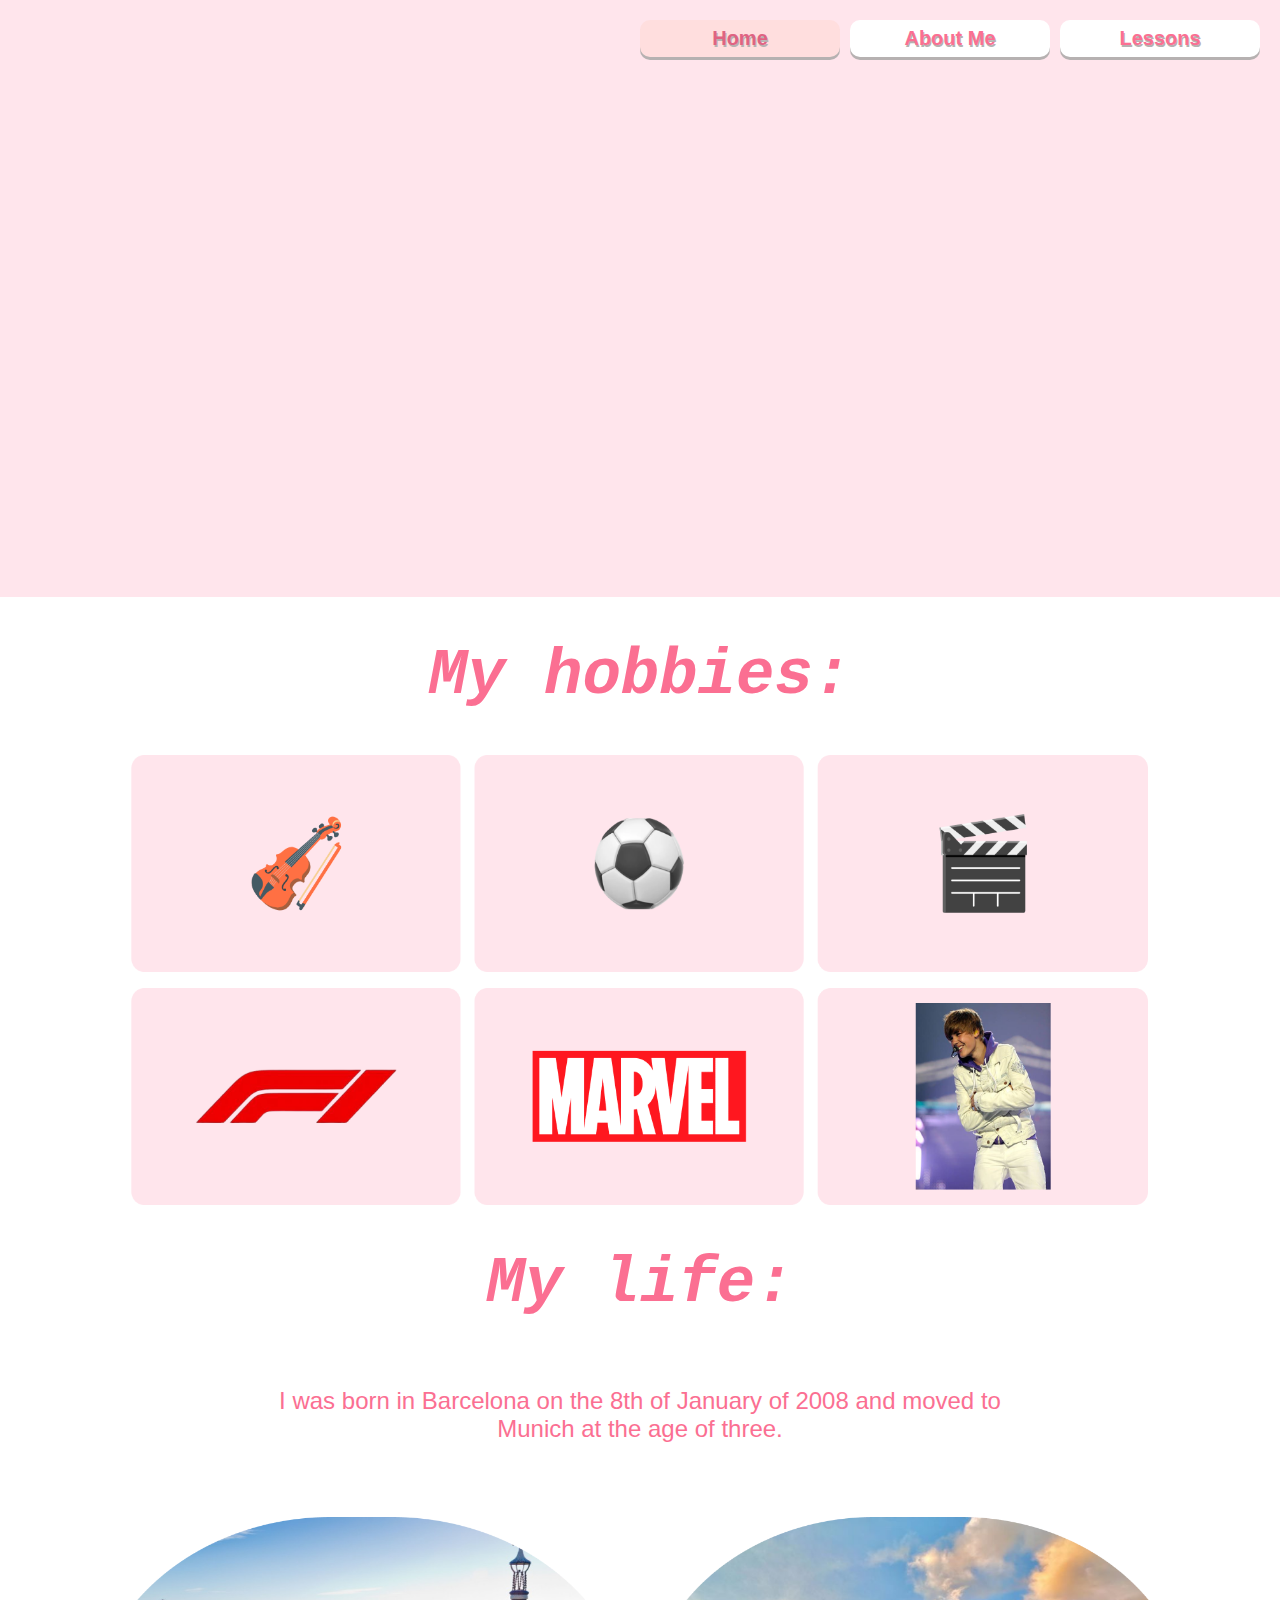
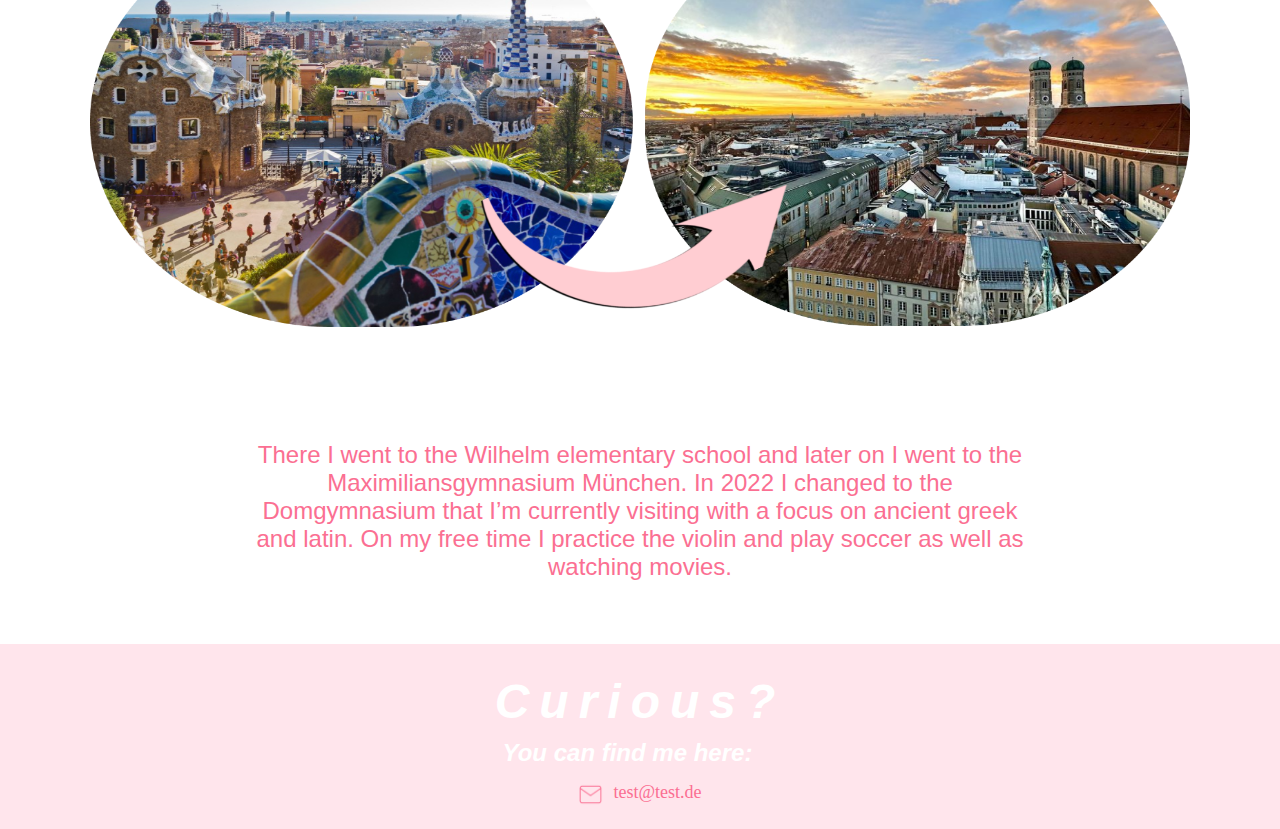
<file: index.html>
<html>
    <head>
        <title>Barbara Holubar Yáñez</title>
        <link rel="stylesheet" href="main.css"/>
        <link rel="stylesheet" href="index.css"/>
</head>
   
    <body>
    
        <div id="main">            
                                                      
                                <div id="header">
                                       
                                    
                                    <div id="links">
                                        <img src="face.png"/>
                                    </div>
                       
                       
                                    <div id="rechts">  
                                        <h3>Hi, welcome to my page!</h3>
                                              

                                        <div>
                                            I’m Barbara Holubar Yáñez, 16 years old and I visit 10th grade in the Domgymnasium Freising.
                                        </div>
                                    </div>
                
                                </div>
         
        </div>



        <div id="white">

                    
                         <h1> My hobbies:</h1>
                         <div id="kachel">  <img src="kachel.png" width="1100px" height="450px"/>   </div>
        
                         <h1>My life:</h1>
                         <div id="text-life">
                            <p>I was born in Barcelona on the 8th of January of
                            2008 and moved to Munich at the age of three.</p> 
                         </div>

                         <div id="life">  <img src="life.png" width="1100px" height="450px"/>  </div>

                         <div id="text-life">
                            <p>There I went to the Wilhelm elementary school and
                                later on I went to the Maximiliansgymnasium München.
                               In 2022 I changed to the Domgymnasium that I’m 
                               currently visiting with a focus on ancient greek and
                               latin. On my free time I practice the violin and play 
                               soccer as well as watching movies.</p>
                         </div>
        

                        
                         
        </div>
     


                       
        <div id="footer">
                           
                        <div id="contact">
                            <h2>Curious?</h2>
                            <h4>You can find me here:</h4>
                            <div id="mail">  
                                <img src="mail.png" width="25px" height="25px"/>  
                                <a href="mailto:test@test.de?subject=Tell me more!">
                                    test@test.de
                                </a>
                            </div>
                        </div>

        </div>


       
        
    
    </body>




    <script src="script.js"></script>


</html>
</file>
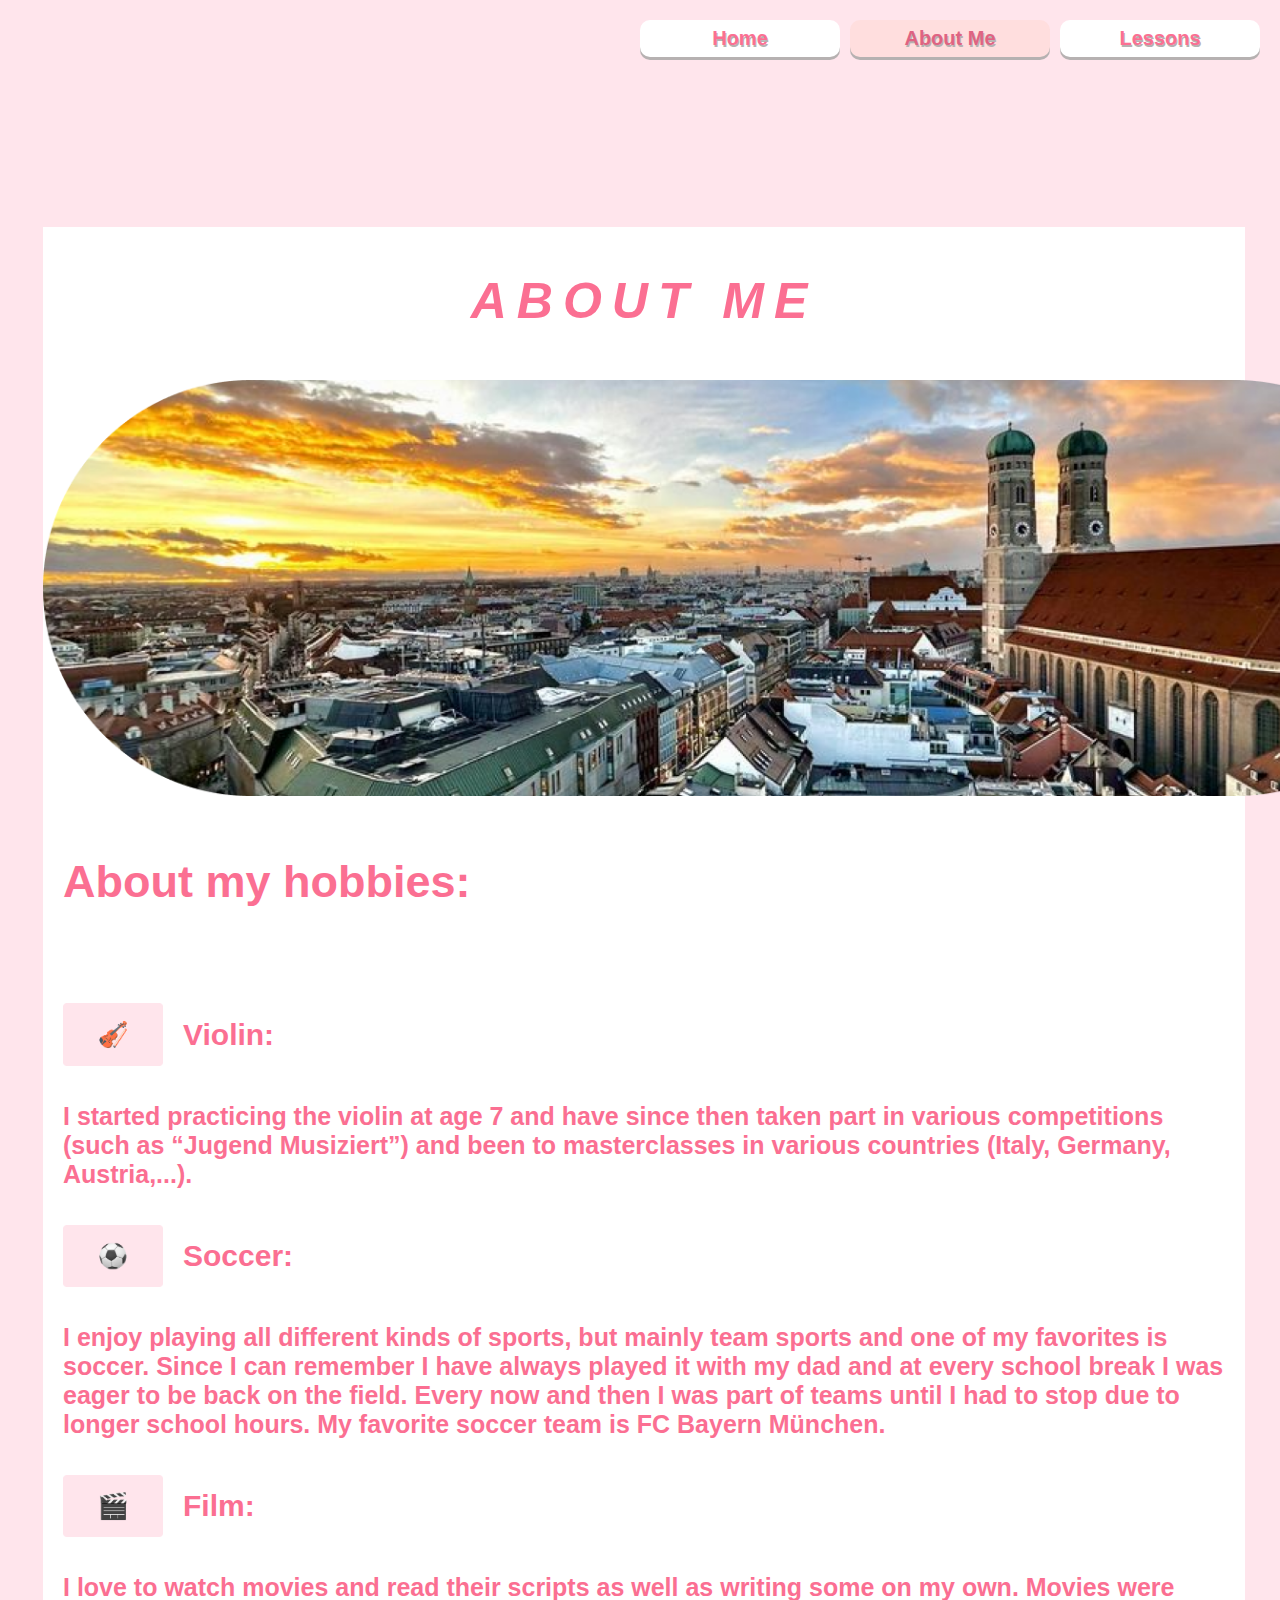
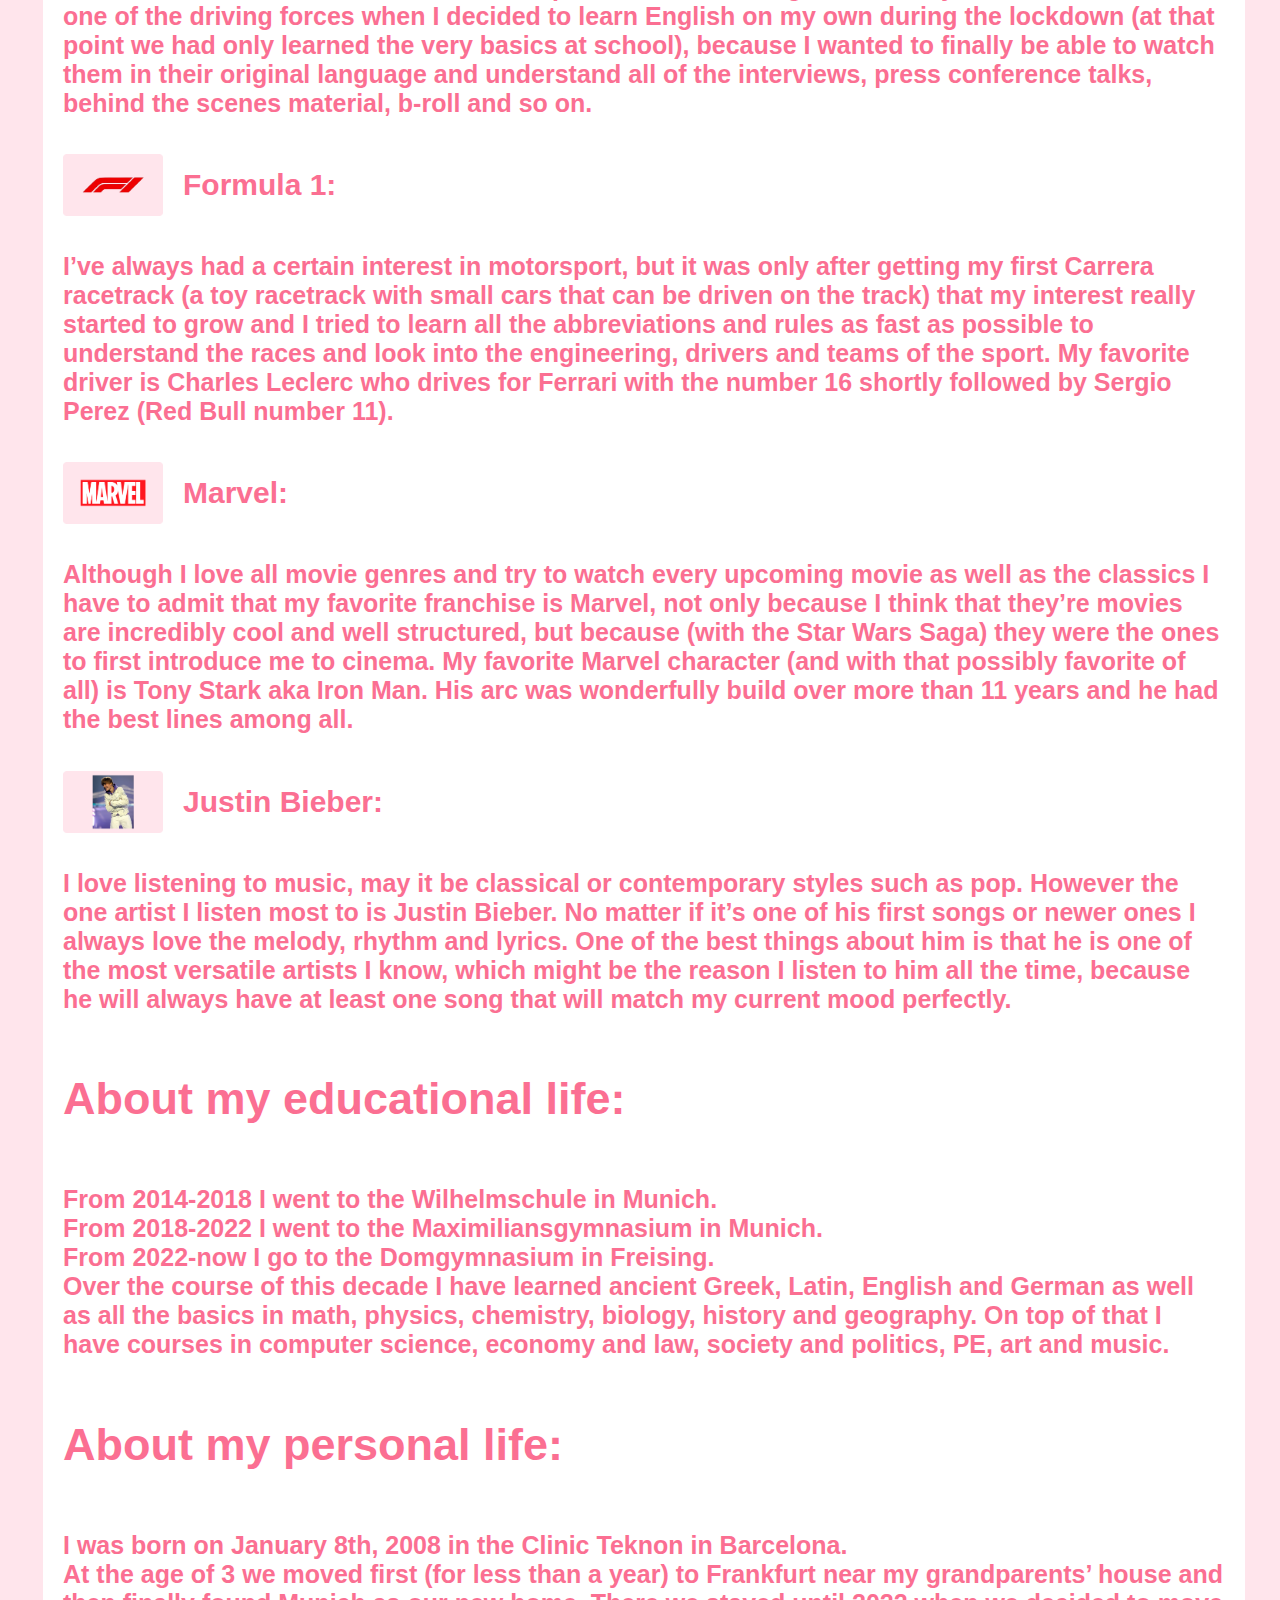
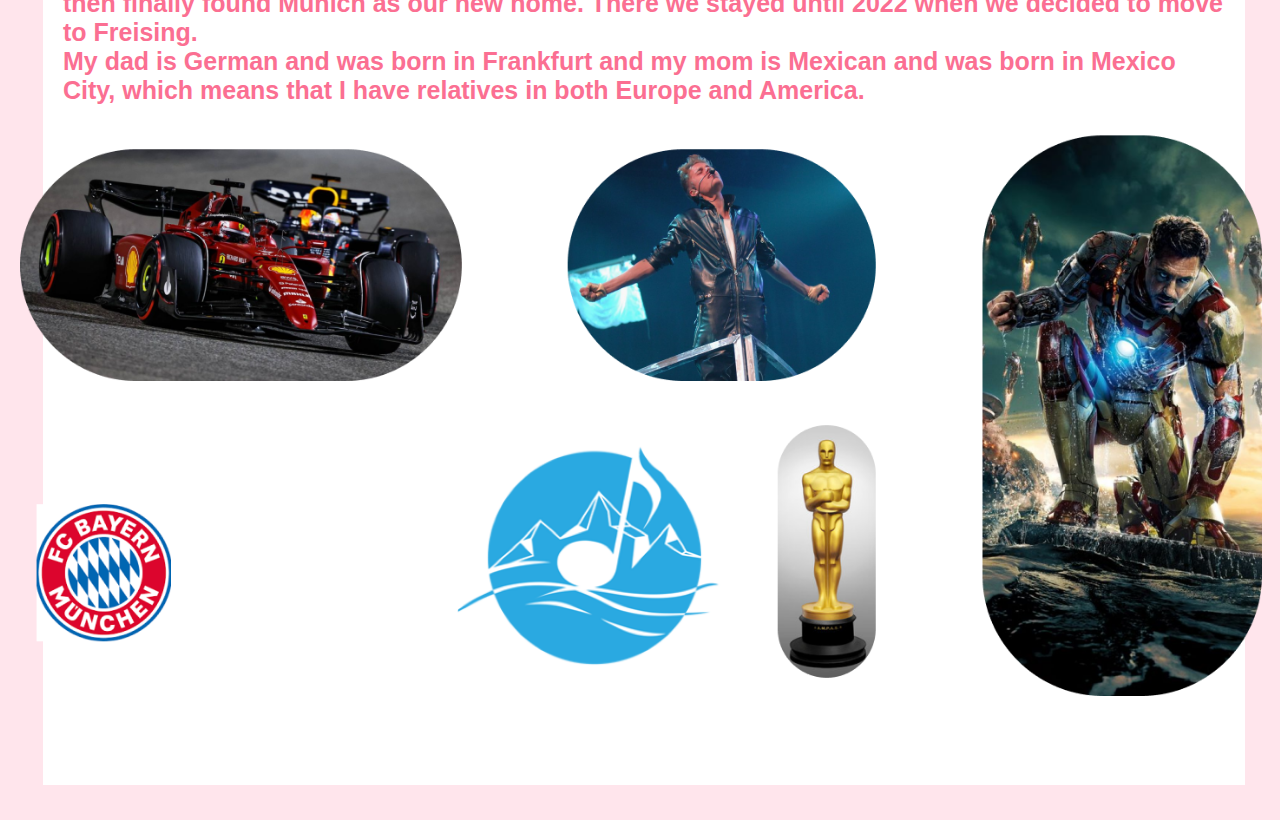
<file: about-me.html>
<html>
    <head>
        <title>Barbara Holubar Yáñez</title>
        <link rel="stylesheet" href="main.css"/>
        <link rel="stylesheet" href="about-me.css"/>
    </head>
   

    <body>

        <div id="main" class="main2">



        </div>


        <div id="about-me">
            
          <div id="hobbies"> 
            <h3>ABOUT ME</h3>
            
            <img src="munich.png" id="munich" width="1400px"/>

            <h4>About my hobbies:</h4>

            <div class="flex flex-left center">
                <img src="violin.png" width="100px" id="violin"/>
                <h5>Violin:</h5>
            </div>

                <h6>I started practicing the violin at age 7 and have since then taken part in various competitions (such as “Jugend Musiziert”)
                 and been to masterclasses in various countries (Italy, Germany, Austria,...).</h6>   
           
           
             <div class="flex flex-left center">
                <img src="soccer.png" width="100px" id="soccer"/>
                <h5>Soccer:</h5>  
            </div>

                <h6> I enjoy playing all different kinds of sports, but mainly team sports and one of my favorites is soccer. Since I can remember
                     I have always played it with my dad and at every school break I was eager to be back on the field. Every now and then I was part
                      of teams until I had to stop due to longer school hours. My favorite soccer team is FC Bayern München.</h6>
            
            <div class="flex flex-left center">
                <img src="film.png" width="100px" id="film"/>
                <h5>Film:</h5>
            </div>
                
            
                <h6>I love to watch movies and read their scripts as well as writing some on my own. Movies were one of the driving forces when I decided
                     to learn English on my own during the lockdown (at that point we had only learned the very basics at school), because I wanted to finally
                      be able to watch them in their original language and understand all of the interviews, press conference talks, behind the scenes material, b-roll and so on.</h6>

            
            
            <div class="flex flex-left center">
                <img src="f1.png" width="100px" id="f1"/>                          
                <h5>Formula 1:</h5>  
            </div>   
               
                              
               
                <h6> I’ve always had a certain interest in motorsport, but it was only after getting my first Carrera racetrack (a toy racetrack with small
                     cars that can be driven on the track) that my interest really started to grow and I tried to learn all the abbreviations and rules as
                      fast as possible to understand the races and look into the engineering, drivers and teams of the sport. My favorite driver is Charles Leclerc
                       who drives for Ferrari with the number 16 shortly followed by Sergio Perez (Red Bull number 11).</h6>     
                       
         
         
            <div class="flex flex-left center">
                <img src="marvel.png" width="100px" id="marvel"/> 
                <h5>Marvel:</h5>                 
            </div>    
         
         
                            
                <h6>Although I love all movie genres and try to watch every upcoming movie as well as the classics I have to admit that my favorite franchise is Marvel,
                     not only because I think that they’re movies are incredibly cool and well structured, but because (with the Star Wars Saga) they were the ones to
                      first introduce me to cinema. My favorite Marvel character (and with that possibly favorite of all) is Tony Stark aka Iron Man.
                       His arc was wonderfully build over more than 11 years and he had the best lines among all.</h6>  
                       
          
          
          
            <div class="flex flex-left center">
                <img src="jb.png" width="100px" id="jb"/>
                <h5>Justin Bieber:</h5>           
            </div> 
                



                <h6>I love listening to music, may it be classical or contemporary styles such as pop. However the one artist I listen most to is Justin Bieber.
                     No matter if it’s one of his first songs or newer ones I always love the melody, rhythm and lyrics. One of the best things about him
                      is that he is one of the most versatile artists I know, which might be the reason I listen to him all the time, because he will always
                       have at least one song that will match my current mood perfectly. </h6>         
           
           
           



          <div id="education">
            <h4>About my educational life:</h4>
            
            <h6>From 2014-2018 I went to the Wilhelmschule in Munich. <br/>
                From 2018-2022 I went to the Maximiliansgymnasium in Munich. <br/>
                From 2022-now I go to the Domgymnasium in Freising.</h6> 
            
            <h6>
                Over the course of this decade I have learned ancient Greek, Latin, English and German as well as all the basics in math, physics, chemistry, biology,
                 history and geography. On top of that I have courses in computer science, economy and law, society and politics, PE, art and music.</h6>
          </div>      


          <div id="personal">
            <h4>About my personal life:</h4>

            <h6>I was born on January 8th, 2008 in the Clinic Teknon in Barcelona.</h6>

            <h6>At the age of 3 we moved first (for less than a year) to Frankfurt near my grandparents’ house and then finally found Munich as our new home.
                 There we stayed until 2022 when we decided to move to Freising.</h6>

            <h6>My dad is German and was born in Frankfurt and my mom is Mexican and was born in Mexico City, which means that I have relatives in both Europe and America.</h6>     
          </div>

          <div id="pictures">  <img src="pictures.png" width="1300px"/>  </div> 
          <div id="seefeld">  <img src="seefeld.png" width="300px"/>  </div>    






          </div>
           
            <!-- <img src="text1.png" id="text1"/>

            <h4>About my educational life:</h4>

            <img src="text2.png"/>

            <h4>About my personal life:</h4>

            <img src="text3.png"/>

            <img src="text4.png" width="300px" id="pictures"/>     -->


        
        </div>





    </body>







    <script src="script.js"></script>




</html>
</file>
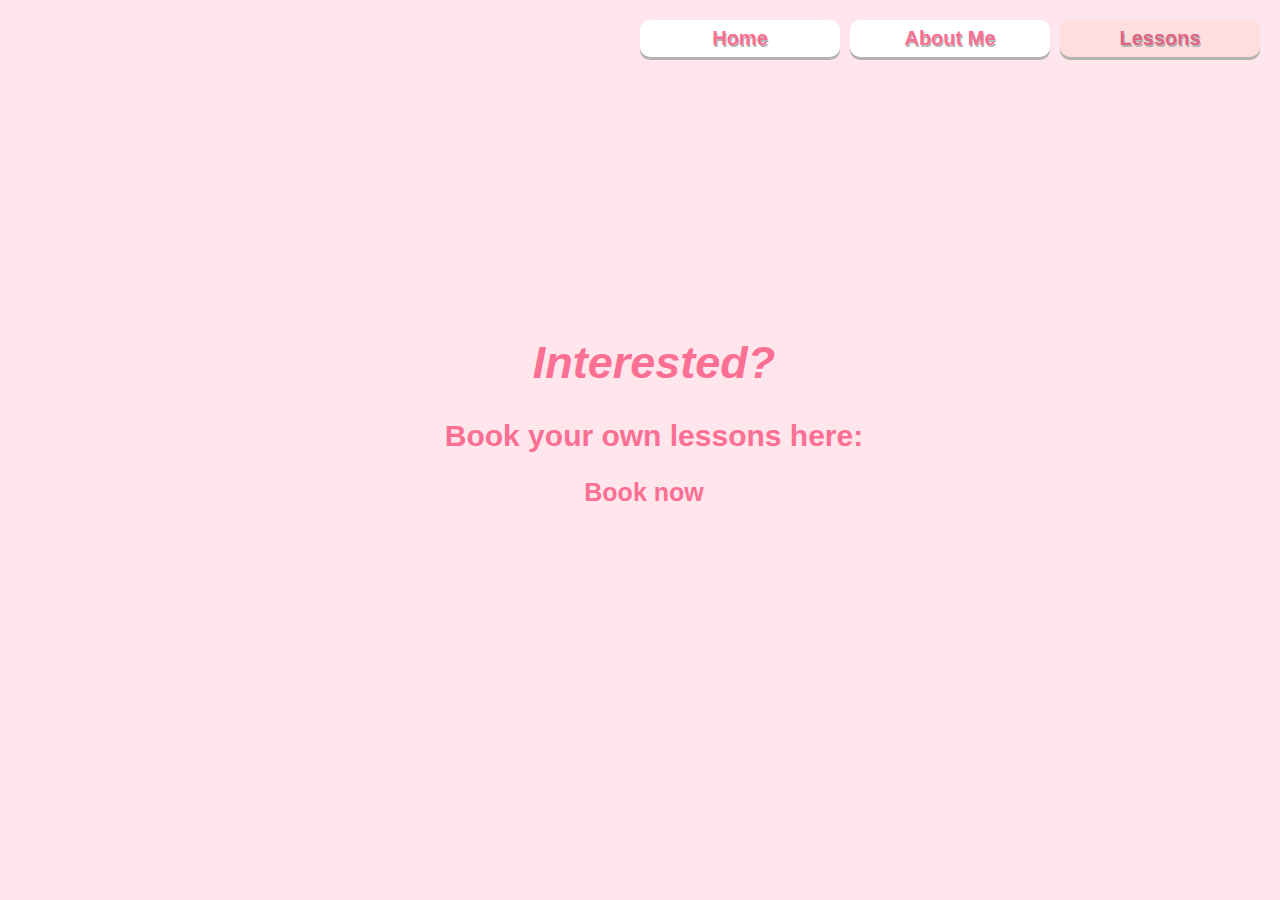
<file: lessons.html>
<html>
    <head>
        <title>Barbara Holubar Yáñez</title>
        <link rel="stylesheet" href="main.css"/>
        <link rel="stylesheet" href="lessons.css"/>
    </head>


    <body>


            <div id="main" class="main2">
    

            </div>
    
            <h1>Interested?</h1>
            <h2>Book your own lessons here:</h2>
            <a id="email" href="mailto:test@test.de?subject=Lessons">  <h3>Book now</h3>  </a>
           



    </body>

    <script src="script.js"></script>


</html>
</file>
<file: main.css>
body {
    margin-top: 0px;
    margin-right: 0px;
}

h1 {
    color: #FB6F92; 
    font-style: Italic; 
    font-size: 64px;        /*Immer die Hälfte*/
    font-family: 'Courier New', Courier, monospace;
    font-weight: 600;
    display: flex;
    justify-content: center;
            
}

.flex {
    display: flex;
    
    align-items: center;
}

.flex-left {
    justify-content: flex-start;
}

.center {
    align-items: center;
}

#main {
padding-top: 20px;
padding-right: 20px;
padding-left: 20px;
background-color: #ffe5ec;
padding-bottom: 130px;

}

#button-home, #button-about-me, #button-lessons {
    font-size: 20px;
    font-family: Verdana, Geneva, Tahoma, sans-serif;
    font-weight: bold;
    border: #ffffff;
    border-radius: 10px;
    width: 200px;
    text-align: center;
    box-shadow: 0px 3px #b6b1b1;
    text-shadow: 1px 2px #b6b1b1;  
    padding: 7px 0;
}

.active, #button-about-me.active, #button-lessons.active {
    background-color: #ffdede;
    color: #df6382
}


#button-home {
    margin-right: 10px;
    background-color:#ffffff ;
    color:#FB6F92; 
}


#button-about-me {
    text-decoration: none;
    background-color:#ffffff ;
    color:#FB6F92; 
    margin-right: 10px; 

}

#button-lessons {
    background-color:#ffffff ;
    color:#FB6F92;  
    text-decoration: none;
}


#buttons {
    display: flex;
    justify-content: flex-end;

}

#main.main2 {
    padding-top: 20px;
    padding-right: 20px;
    padding-left: 20px;
    
    }
</file>
<file: index.css>
#header {
    position: relative;
    margin-top: 80px;
    display: flex;
    justify-content: space-around;
}

#header #links {
    position: relative;
    left: -1000px;
    animation: spin 1000ms linear, slide 1000ms forwards;
    animation-delay: 0.1s;
}

#header #rechts {
    position: relative;
    left: -2000px;
    animation: slide 800ms forwards;
    animation-delay: 0.1s;
}

@keyframes slide {
    100% { left: 140px; }
}

@keyframes spin {
    from { transform: rotate(200deg); }
    to { transform: rotate(360deg); }
}

h3 {
    color:#FB6F92;
    font-weight: bolder;
    font-size: 32px;
    font-family: Verdana, Geneva, Tahoma, sans-serif;

}

#rechts h3 {
    display: block;
}

#rechts {    
    margin-top: 80px;
    margin-left: 150px;
    margin-right: 100px;
    color: #FB6F92;
    font-size: 24px;
    font-weight: 600;
    font-family: Arial, Helvetica, sans-serif;

}

#rechts div {
    font-weight: 100;
}


#white {
    color: #ffffff;

}

#kachel {
    display: flex;
    justify-content: center;
}

#text-life {
    color: #FB6F92;
    font-size: 24px;
    font-family: Arial, Helvetica, sans-serif;
    display: flex;
    justify-content: center;
    margin-left: 250px;
    margin-right: 250px;
    text-align: center;

}

#life {
    display: flex;
    justify-content: center;
    margin-top: 50px;
    margin-bottom: 50px;
}


#footer {
    background-color: #ffe5ec;

}

h2 {
    color: #ffffff;
    font-size: 48px;
    display: flex;
    justify-content: center;
    font-style: italic;
    font-family: Impact, Haettenschweiler, 'Arial Narrow Bold', sans-serif;
    letter-spacing: 10px;
    padding-top: 30px;
    
}

h4 {
    color: #ffffff;
    font-size: 24px;
    display: flex;
    justify-content: center;
    font-style: italic;
    font-family: Arial, Helvetica, sans-serif;
    margin-left: -25px;
    margin-top: -30px;
    margin-bottom: 15px;
}

a {
    color: #FB6F92;
    display: flex;
    justify-content: center;
    font-size: 18px;
    padding-left: 10px;
    text-decoration: none;
}

#mail {
    padding-bottom: 22px;
    display: flex;
    justify-content: center;
}

#email {
    margin-top: -20px;
    text-decoration: none;

}

#button-home {
    background-color: #ffdede;
    color: #df6382;
}

#button-about-me:hover {
    background-color: #ffdede;
    color: #df6382;
}

#button-lessons:hover {
    background-color: #ffdede;
    color: #df6382;

}

body {
    margin: 0px;
    padding: 0px;
}
</file>
<file: about-me.css>
body {
    background-color: #ffe5ec;
    margin-top: 0px;
    margin-right: 0px;
}


#button-home, #button-about-me, #button-lessons {
    font-size: 20px;
    font-family: Verdana, Geneva, Tahoma, sans-serif;
    font-weight: bold;
    border: #ffffff;
    border-radius: 10px;
    width: 200px;
    text-align: center;
    box-shadow: 0px 3px #b6b1b1;
    text-shadow: 1px 2px #b6b1b1;  
    padding: 7px 0;
}


#button-home {
    margin-right: 10px;
    background-color:#ffffff ;
    color:#FB6F92;
    text-decoration: none;

}

#button-about-me {
    background-color: #ffdede;
    color: #df6382;
    margin-right: 10px ;
}

#button-lessons {
    background-color:#ffffff ;
    color:#FB6F92;  
    text-decoration: none;
}


#buttons {
    display: flex;
    justify-content: flex-end;

}





    #button-home:hover {
        background-color: #ffdede;
        color: #df6382;
    }


    #button-lessons:hover {
        background-color: #ffdede;
        color: #df6382;
    
    }


 h3 {
    color: #FB6F92;
    font-size: 50px;
    display: flex;
    justify-content: center;   
    font-style: italic;
    font-family: Impact, Haettenschweiler, 'Arial Narrow Bold', sans-serif;
    letter-spacing: 10px;
    padding-top: 45px;
    margin-top: 40px;

 }   

 #munich {
    display: block;
    margin-left: auto;
    margin-right: auto;
 }

 #about-me {
    background-color: #ffffff;
    margin-top: 35px;
    margin-left: 35px;
    margin-right: 35px;
    margin-bottom: 35px;
 }

 h4 {
    color: #FB6F92;
    font-size: 45px;
    font-family: Verdana, Geneva, Tahoma, sans-serif;
    margin-left: 20px;
 }

 h5 {
    color: #FB6F92;
    font-size: 30px;
    margin-left: 20px;
    font-family: Verdana, Geneva, Tahoma, sans-serif;

 }

 h6 {
    color: #FB6F92;
    font-size: 25px;
    margin-left: 20px;
    margin-right: 20px;
    font-family: Arial, Helvetica, sans-serif;
 }

 #text1 {
    margin-left: 20px;

 }

 #hobbies {
    padding-bottom: 20px;
    
 }

 #pictures {
    display: flex;
    justify-content: center;
 }

 #seefeld {
    margin-left: 400px;
    margin-top: -300px;
    padding-bottom: 80px;
 }


 #hobbies .flex {
   margin-left: 20px;
 }

 #hobbies h6 {
   margin-top: 0;
   margin-bottom: 0;
 }
</file>
<file: lessons.css>
body {
    background-color: #ffe5ec;
    margin-right: 0px;
}


#button-home, #button-about-me, #button-lessons {
    font-size: 20px;
    font-family: Verdana, Geneva, Tahoma, sans-serif;
    font-weight: bold;
    border: #ffffff;
    border-radius: 10px;
    width: 200px;
    text-align: center;
    box-shadow: 0px 3px #b6b1b1;
    text-shadow: 1px 2px #b6b1b1;  
    padding: 7px 0;
}


#button-home {
    margin-right: 10px;
    background-color:#ffffff ;
    color:#FB6F92;
    text-decoration: none;

}

#button-about-me {
    background-color:#ffffff ;
    color:#FB6F92;
    margin-right: 10px ;
    text-decoration: none;
}

#button-lessons {
    background-color: #ffdede;
    color: #df6382;  
    text-decoration: none;
}


#buttons {
    display: flex;
    justify-content: flex-end;

}

#button-home:hover {
    background-color: #ffdede;
    color: #df6382;
}


#button-about-me:hover {
    background-color: #ffdede;
    color: #df6382;

}

h1 {
    color: #FB6F92;
    font-size: 45px;
    font-family: Verdana, Geneva, Tahoma, sans-serif;
    margin-left: 20px;
    display: flex;
    justify-content: center;
    margin-top: 150px;
 }

 h2 {
    color: #FB6F92;
    font-size: 30px;
    margin-left: 20px;
    font-family: Verdana, Geneva, Tahoma, sans-serif;
    display: flex;
    justify-content: center;

 }

 h3 {
    color: #FB6F92;
    font-size: 25px;
    margin-left: 20px;
    margin-right: 20px;
    font-family: Arial, Helvetica, sans-serif;
    display: flex;
    justify-content: center;

 }
 
 #email {
    text-decoration: none;
 }
</file>
